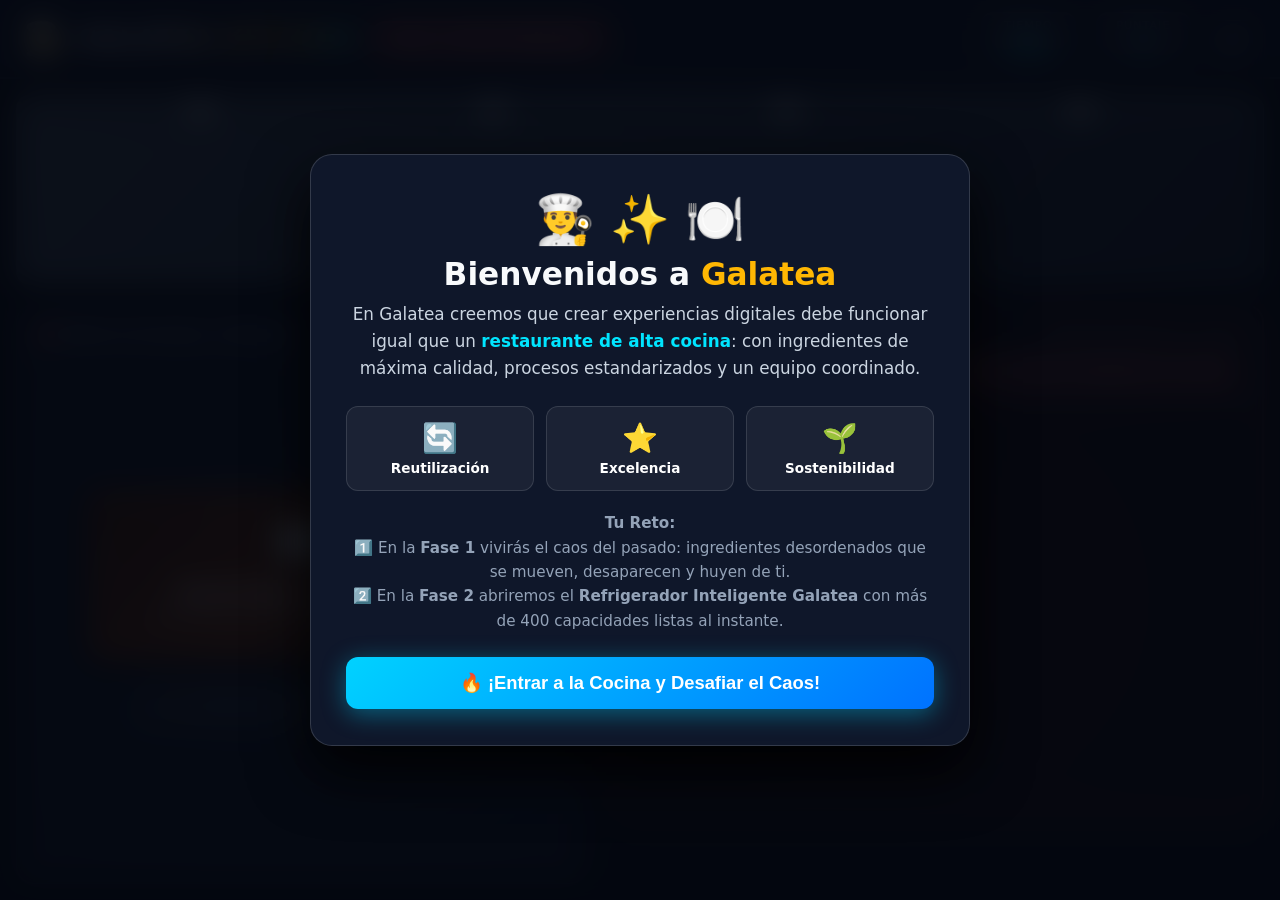
<file: index.html>
<!DOCTYPE html>
<html lang="es">
<head>
    <meta charset="UTF-8">
    <meta name="viewport" content="width=device-width, initial-scale=1.0">
    <title>Galatea: Master Kitchen Rush | Experiencias Digitales de Alta Cocina</title>
    <link rel="stylesheet" href="style.css">
</head>
<body>

    <!-- Encabezado / HUD de la Cocina Digital -->
    <header>
        <div class="brand">
            <span class="chef-hat">👨‍🍳</span>
            <span class="brand-title">GALATEA KITCHEN</span>
            <span id="phase-indicator" class="phase-pill phase1">Fase 1: Cocina Tradicional</span>
        </div>

        <div class="hud-stats">
            <div class="stat-box">
                <div class="stat-label">Tiempo</div>
                <div id="timer-val" class="stat-val">30s</div>
            </div>
            <div class="stat-box">
                <div class="stat-label">Puntaje</div>
                <div id="score-val" class="stat-val">0</div>
            </div>
            <button id="sound-toggle" class="sound-toggle-btn" title="Alternar Sonido">🔊</button>
        </div>
    </header>

    <!-- Área Principal de Juego -->
    <main>
        <!-- Riel de Comandas / Pedidos Colgantes de Restaurante -->
        <section class="ticket-rail-wrapper">
            <div class="metal-bar">
                <div class="metal-clip"></div>
                <div class="metal-clip"></div>
                <div class="metal-clip"></div>
                <div class="metal-clip"></div>
            </div>
            <div id="orders-track" class="orders-track">
                <!-- Se inyectan las comandas estilo ticket de comanda de cocina -->
            </div>
        </section>

        <!-- Zona de Cocina / Estaciones de Trabajo -->
        <section class="kitchen-arena">
            <!-- Mesa de Armado / Tabla de Picar del Chef -->
            <div class="prep-board">
                <div class="station-header">
                    <span>🥩 Tabla de Armado y Montaje</span>
                    <span style="font-size: 0.75rem; color: var(--accent-gold);">Comanda Activa</span>
                </div>
                <div class="assembly-area">
                    <div class="cutting-board">
                        <div class="dish-icon-wrap">
                            <div class="steam-particle">♨️</div>
                            <div class="dish-icon">🍽️</div>
                        </div>
                        <div id="current-dish-title" class="current-recipe-title">Esperando comanda...</div>
                        <div id="current-dish-desc" class="current-recipe-desc">Selecciona un ticket superior para preparar.</div>
                        
                        <div id="plate-ingredients" class="plate-ingredients">
                            <!-- Slots requeridos -->
                        </div>
                    </div>

                    <button id="serve-btn" class="serve-btn" disabled>
                        🛎️ ¡Servir Experiencia Digital!
                    </button>
                </div>
            </div>

            <!-- Panel de Ingredientes y Despensa: Cambia según la Fase -->
            <div id="inventory-container">
                <!-- FASE 1: Cocina Caótica Tradicional (Ingredientes rebeldes que se mueven y escapan) -->
                <div id="chaotic-kitchen" class="chaotic-kitchen-panel">
                    <div class="chaotic-header">
                        <strong style="color: #f87171; font-size: 0.95rem;">🌪️ Cocina Caótica (Sin Galatea)</strong>
                        <span style="font-size: 0.75rem; color: #fca5a5;">Cada chef compra por su cuenta</span>
                    </div>
                    <div class="chaos-alert-banner">
                        <span>⚠️ ¡Los ingredientes están desordenados, rebotan y huyen! ¡Atrápalos con varios clics!</span>
                    </div>
                    <div id="chaotic-arena" class="chaotic-arena">
                        <!-- Se inyectan los ingredientes en movimiento caótico -->
                    </div>
                </div>

                <!-- FASE 2: El Gran Refrigerador Inteligente Galatea (+400 Capacidades) -->
                <div id="fridge-container" class="fridge-container hidden">
                    <div class="fridge-unit" id="fridge-unit">
                        <!-- Puertas dobles de acero inoxidable -->
                        <div class="fridge-door fridge-door-left">
                            <div class="fridge-door-screen">
                                <div class="fridge-temp">-4°C ❄️</div>
                                <div class="fridge-sub">GALATEA SMART VAULT</div>
                            </div>
                            <div class="fridge-handle"></div>
                        </div>
                        <div class="fridge-door fridge-door-right">
                            <div class="fridge-door-screen">
                                <div class="fridge-temp">400+ 🚀</div>
                                <div class="fridge-sub">CAPACIDADES LISTAS</div>
                            </div>
                            <div class="fridge-handle"></div>
                        </div>

                        <!-- Efecto de niebla de escarcha al abrir -->
                        <div class="fridge-frost-mist"></div>

                        <!-- Interior iluminado y ordenado del refrigerador -->
                        <div class="fridge-interior">
                            <div class="fridge-shelf-banner">
                                <span>🧊 Despensa Centralizada Galatea</span>
                                <span>⚡ 1 Clic = Integración Instantánea</span>
                            </div>
                            <div id="pantry-grid" class="pantry-grid">
                                <!-- Se inyectan los 8 ingredientes listos para usar -->
                            </div>
                        </div>
                    </div>
                </div>
            </div>
        </section>
    </main>

    <!-- MODAL 1: BIENVENIDA & INTRODUCCIÓN AL PITCH -->
    <div id="intro-modal" class="modal-overlay">
        <div class="modal-content">
            <div style="font-size: 3rem; margin-bottom: 0.5rem;">👨‍🍳 ✨ 🍽️</div>
            <h1 class="modal-title">Bienvenidos a <span class="highlight-gold">Galatea</span></h1>
            <p class="modal-text">
                En Galatea creemos que crear experiencias digitales debe funcionar igual que un 
                <span class="highlight-blue">restaurante de alta cocina</span>: con ingredientes de máxima calidad, 
                procesos estandarizados y un equipo coordinado.
            </p>

            <div class="principles-banner">
                <div class="principle-box">
                    <div class="principle-icon">🔄</div>
                    <div class="principle-title">Reutilización</div>
                </div>
                <div class="principle-box">
                    <div class="principle-icon">⭐</div>
                    <div class="principle-title">Excelencia</div>
                </div>
                <div class="principle-box">
                    <div class="principle-icon">🌱</div>
                    <div class="principle-title">Sostenibilidad</div>
                </div>
            </div>

            <p class="modal-text" style="font-size: 0.95rem; color: #94a3b8;">
                <strong>Tu Reto:</strong><br>
                1️⃣ En la <strong>Fase 1</strong> vivirás el caos del pasado: ingredientes desordenados que se mueven, desaparecen y huyen de ti.<br>
                2️⃣ En la <strong>Fase 2</strong> abriremos el <strong>Refrigerador Inteligente Galatea</strong> con más de 400 capacidades listas al instante.
            </p>

            <button id="start-btn" class="primary-btn">🔥 ¡Entrar a la Cocina y Desafiar el Caos!</button>
        </div>
    </div>

    <!-- MODAL 2: TRANSICIÓN A FASE 2 (EL CLÍMAX DEL PITCH) -->
    <div id="transition-modal" class="modal-overlay hidden">
        <div class="modal-content">
            <div style="font-size: 3.5rem; margin-bottom: 0.5rem;">🧊 🚪 ⚡</div>
            <h2 class="modal-title" style="color: var(--accent-gold);">¿Agotador perseguir ingredientes?</h2>
            <p class="modal-text">
                Así era antes: cada equipo comprando sus propios ingredientes, duplicando esfuerzos y perdiendo velocidad.
                <br><br>
                <em style="color: #6ee7b7; font-size: 1.1rem; display: block; padding: 0.8rem; background: rgba(16, 185, 129, 0.1); border-radius: 10px;">
                    "Así como un restaurante profesional cuenta con una despensa centralizada para crear platos únicos sin desperdiciar recursos, 
                    <strong>Galatea ha construido durante 4 años una despensa digital con más de 400 capacidades listas para consumir.</strong>"
                </em>
            </p>

            <button id="start-phase2-btn" class="primary-btn" style="background: linear-gradient(135deg, #00e5ff, #0072ff);">
                🧊 ¡Abrir Refrigerador Galatea y Cocinar a Toda Velocidad!
            </button>
        </div>
    </div>

    <!-- MODAL 3: PANTALLA FINAL & RANKING DEL STAND -->
    <div id="game-over-modal" class="modal-overlay hidden">
        <div class="modal-content">
            <div style="font-size: 3rem; margin-bottom: 0.4rem;">🏆 ⭐ 🍽️</div>
            <h2 class="modal-title">¡Turno de Cocina Concluido!</h2>
            <div style="font-size: 2.4rem; font-weight: 900; color: var(--accent-gold); margin-bottom: 0.5rem;">
                <span id="final-score-val">0</span> pts
            </div>

            <p class="modal-text" style="margin-bottom: 0.8rem; font-size: 0.95rem;">
                Comparativa de impacto: La vieja cocina aislada vs. La Despensa Galatea
            </p>

            <!-- Comparativa Visual -->
            <div class="comparison-grid">
                <div class="comparison-card bad">
                    <h3 style="color: #fca5a5; font-size: 0.9rem; margin-bottom: 0.75rem;">🔴 Sin Galatea (Caótico)</h3>
                    <div class="comp-metric">
                        <div class="comp-label">Canales Entregados:</div>
                        <div id="metric-p1-delivered" class="comp-val red">0</div>
                    </div>
                    <div class="comp-metric">
                        <div class="comp-label">Tiempo por Entrega:</div>
                        <div id="metric-p1-time" class="comp-val red">--</div>
                    </div>
                    <div class="comp-metric">
                        <div class="comp-label">Desperdicio de Recursos:</div>
                        <div id="metric-p1-waste" class="comp-val red">Alto</div>
                    </div>
                </div>

                <div class="comparison-card good">
                    <h3 style="color: #6ee7b7; font-size: 0.9rem; margin-bottom: 0.75rem;">🟢 Despensa Galatea</h3>
                    <div class="comp-metric">
                        <div class="comp-label">Canales Entregados:</div>
                        <div id="metric-p2-delivered" class="comp-val green">0</div>
                    </div>
                    <div class="comp-metric">
                        <div class="comp-label">Tiempo por Entrega:</div>
                        <div id="metric-p2-time" class="comp-val green">--</div>
                    </div>
                    <div class="comp-metric">
                        <div class="comp-label">Desperdicio de Recursos:</div>
                        <div id="metric-p2-waste" class="comp-val green">0%</div>
                    </div>
                </div>
            </div>

            <!-- Registro en el Ranking del Stand de la Feria -->
            <div class="player-input-wrap">
                <input id="player-name-input" class="player-input" type="text" placeholder="Tu nombre / Alias para el Stand" maxlength="20">
                <button id="save-score-btn" class="primary-btn" style="width: auto; padding: 0.75rem 1.4rem;">Guardar</button>
            </div>

            <div class="leaderboard-container">
                <div style="font-size: 0.8rem; font-weight: 800; color: var(--text-muted); margin-bottom: 0.5rem; text-transform: uppercase;">
                    🌟 Top Chefs del Stand (Feria de Tecnología)
                </div>
                <div id="leaderboard-list">
                    <!-- Registros -->
                </div>
            </div>

            <button id="restart-btn" class="primary-btn" style="margin-top: 1rem;">🔄 Jugar Otra Partida</button>
        </div>
    </div>

    <!-- Scripts -->
    <script src="audio.js"></script>
    <script src="game.js"></script>
</body>
</html>
</file>
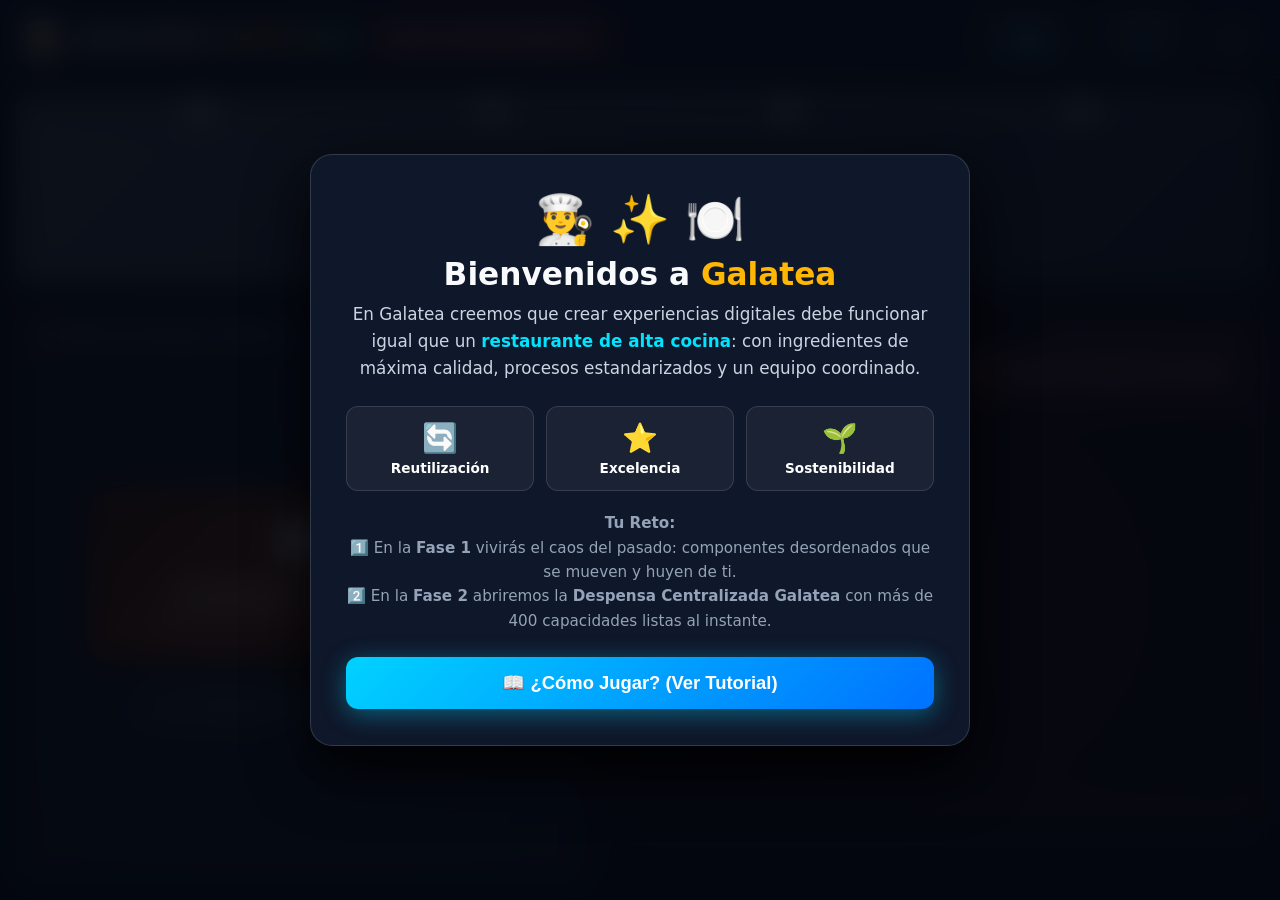
<file: app_build/src/index.html>
<!DOCTYPE html>
<html lang="es">
<head>
    <meta charset="UTF-8">
    <meta name="viewport" content="width=device-width, initial-scale=1.0">
    <title>Galatea: Master Kitchen Rush | Experiencias Digitales de Alta Cocina</title>
    <link rel="stylesheet" href="style.css">
</head>
<body>

    <!-- Encabezado / HUD de la Cocina Digital -->
    <header>
        <div class="brand">
            <span class="chef-hat">👨‍🍳</span>
            <span class="brand-title">GALATEA KITCHEN</span>
            <span id="phase-indicator" class="phase-pill phase1">Fase 1: Cocina Tradicional</span>
        </div>

        <div class="hud-stats">
            <div class="stat-box">
                <div class="stat-label">Tiempo</div>
                <div id="timer-val" class="stat-val">25s</div>
            </div>
            <div class="stat-box">
                <div class="stat-label">Puntaje</div>
                <div id="score-val" class="stat-val">0</div>
            </div>
            <button id="sound-toggle" class="sound-toggle-btn" title="Alternar Sonido">🔊</button>
        </div>
    </header>

    <!-- Área Principal de Juego -->
    <main>
        <!-- Riel de Comandas / Pedidos Colgantes de Restaurante -->
        <section class="ticket-rail-wrapper">
            <div class="metal-bar">
                <div class="metal-clip"></div>
                <div class="metal-clip"></div>
                <div class="metal-clip"></div>
                <div class="metal-clip"></div>
            </div>
            <div id="orders-track" class="orders-track">
                <!-- Se inyectan las comandas estilo ticket de comanda de cocina -->
            </div>
        </section>

        <!-- Zona de Cocina / Estaciones de Trabajo -->
        <section class="kitchen-arena">
            <!-- Mesa de Armado / Tabla de Picar del Chef -->
            <div class="prep-board">
                <div class="station-header">
                    <span>🥩 Tabla de Armado y Montaje</span>
                    <span style="font-size: 0.75rem; color: var(--accent-gold);">Comanda Activa</span>
                </div>
                <div class="assembly-area">
                    <div class="cutting-board">
                        <div class="dish-icon-wrap">
                            <div class="steam-particle">♨️</div>
                            <div class="dish-icon">🍽️</div>
                        </div>
                        <div id="current-dish-title" class="current-recipe-title">Esperando comanda...</div>
                        <div id="current-dish-desc" class="current-recipe-desc">Selecciona un ticket superior para preparar.</div>
                        
                        <div id="plate-ingredients" class="plate-ingredients">
                            <!-- Slots requeridos -->
                        </div>
                    </div>

                    <button id="serve-btn" class="serve-btn" disabled>
                        🛎️ ¡Servir Experiencia Digital!
                    </button>
                </div>
            </div>

            <!-- Panel de Ingredientes y Despensa: Cambia según la Fase -->
            <div id="inventory-container">
                <!-- FASE 1: Cocina Caótica Tradicional (Ingredientes rebeldes que se mueven y escapan) -->
                <div id="chaotic-kitchen" class="chaotic-kitchen-panel">
                    <div class="chaotic-header">
                        <strong style="color: #f87171; font-size: 0.95rem;">🌪️ Cocina Caótica (Sin Galatea)</strong>
                        <span style="font-size: 0.75rem; color: #fca5a5;">Cada chef compra por su cuenta</span>
                    </div>
                    <div class="chaos-alert-banner">
                        <span>⚠️ ¡Los ingredientes están desordenados, rebotan y huyen! ¡Atrápalos con varios clics!</span>
                    </div>
                    <div id="chaotic-arena" class="chaotic-arena">
                        <!-- Se inyectan los ingredientes en movimiento caótico -->
                    </div>
                </div>

                <!-- FASE 2: La Gran Despensa Centralizada Galatea (+400 Capacidades) -->
                <div id="fridge-container" class="fridge-container hidden">
                    <div class="fridge-unit" id="fridge-unit">
                        <!-- Puertas dobles de acero inoxidable -->
                        <div class="fridge-door fridge-door-left">
                            <div class="fridge-door-screen">
                                <div class="fridge-temp">ALTA COCINA ✨</div>
                                <div class="fridge-sub">GALATEA SMART VAULT</div>
                            </div>
                            <div class="fridge-handle"></div>
                        </div>
                        <div class="fridge-door fridge-door-right">
                            <div class="fridge-door-screen">
                                <div class="fridge-temp">400+ 🚀</div>
                                <div class="fridge-sub">CAPACIDADES LISTAS</div>
                            </div>
                            <div class="fridge-handle"></div>
                        </div>

                        <!-- Efecto de brillo de apertura de puertas -->
                        <div class="fridge-frost-mist"></div>

                        <!-- Interior iluminado y ordenado de la Despensa -->
                        <div class="fridge-interior">
                            <div class="fridge-shelf-banner">
                                <span>✨ Despensa Centralizada Galatea</span>
                                <span>⚡ 1 Clic = Integración Instantánea</span>
                            </div>
                            <div id="pantry-grid" class="pantry-grid">
                                <!-- Se inyectan las 20 capacidades listas para usar -->
                            </div>
                        </div>
                    </div>
                </div>
            </div>
        </section>
    </main>

    <!-- MODAL 1: BIENVENIDA & INTRODUCCIÓN AL PITCH -->
    <div id="intro-modal" class="modal-overlay">
        <div class="modal-content">
            <div style="font-size: 3rem; margin-bottom: 0.5rem;">👨‍🍳 ✨ 🍽️</div>
            <h1 class="modal-title">Bienvenidos a <span class="highlight-gold">Galatea</span></h1>
            <p class="modal-text">
                En Galatea creemos que crear experiencias digitales debe funcionar igual que un 
                <span class="highlight-blue">restaurante de alta cocina</span>: con ingredientes de máxima calidad, 
                procesos estandarizados y un equipo coordinado.
            </p>

            <div class="principles-banner">
                <div class="principle-box">
                    <div class="principle-icon">🔄</div>
                    <div class="principle-title">Reutilización</div>
                </div>
                <div class="principle-box">
                    <div class="principle-icon">⭐</div>
                    <div class="principle-title">Excelencia</div>
                </div>
                <div class="principle-box">
                    <div class="principle-icon">🌱</div>
                    <div class="principle-title">Sostenibilidad</div>
                </div>
            </div>

            <p class="modal-text" style="font-size: 0.95rem; color: #94a3b8;">
                <strong>Tu Reto:</strong><br>
                1️⃣ En la <strong>Fase 1</strong> vivirás el caos del pasado: componentes desordenados que se mueven y huyen de ti.<br>
                2️⃣ En la <strong>Fase 2</strong> abriremos la <strong>Despensa Centralizada Galatea</strong> con más de 400 capacidades listas al instante.
            </p>

            <button id="open-tutorial-btn" class="primary-btn">📖 ¿Cómo Jugar? (Ver Tutorial)</button>
        </div>
    </div>

    <!-- MODAL 1.5: TUTORIAL INTERACTIVO (3 PASOS) -->
    <div id="tutorial-modal" class="modal-overlay hidden">
        <div class="modal-content tutorial-content">
            <div class="tutorial-header">
                <h2 class="modal-title" style="font-size: 1.7rem; color: var(--accent-gold);">📖 Cómo Jugar en Galatea Kitchen</h2>
                <p class="modal-text" style="font-size: 0.92rem; margin-bottom: 0.9rem;">Domina la cocina digital en 3 sencillos pasos:</p>
            </div>

            <!-- Indicador de pasos / Tabs -->
            <div class="tutorial-tabs">
                <button class="tut-tab active" data-step="1">1. Riel de Comandas</button>
                <button class="tut-tab" data-step="2">2. Despensa</button>
                <button class="tut-tab" data-step="3">3. Despacho & Combo</button>
            </div>

            <!-- Paso 1 -->
            <div id="tut-step-1" class="tut-step-panel active">
                <div class="tut-badge">Paso 1 de 3</div>
                <h3 class="tut-title">📋 Observa la comanda en el riel superior</h3>
                <p class="tut-desc">
                    En la barra superior recibirás comandas en tiempo real. 
                    Cada comanda indica el <strong>producto solicitado</strong>, los <strong>puntos otorgados</strong> y los <strong>ingredientes necesarios</strong>.
                </p>
                <div class="tut-interactive-box">
                    <div class="tut-mock-ticket">
                        <div style="display:flex; justify-content:space-between; font-weight:bold; font-size:0.95rem; color:var(--accent-gold);">
                            <span>📱 Mi Bancolombia</span>
                            <span style="color:var(--accent-green);">+200 pts</span>
                        </div>
                        <div style="font-size:0.75rem; color:#94a3b8; margin: 0.35rem 0;">Tiempo comanda: 30s</div>
                        <div style="display:flex; gap:6px; flex-wrap:wrap; margin-top:0.4rem;">
                            <span class="ing-tag fulfilled">📱 Widgets mobile</span>
                            <span class="ing-tag fulfilled">🎛️ BackEndDrivenUI</span>
                            <span class="ing-tag">🔐 Widget de Autenticación</span>
                        </div>
                    </div>
                    <span class="tut-hint">💡 Consejo: Selecciona la comanda que quieras preparar primero si hay varias activas.</span>
                </div>
            </div>

            <!-- Paso 2 -->
            <div id="tut-step-2" class="tut-step-panel hidden">
                <div class="tut-badge">Paso 2 de 3</div>
                <h3 class="tut-title">🥑 Elige los ingredientes necesarios en la despensa</h3>
                <p class="tut-desc">
                    Selecciona los ingredientes requeridos para montarlos en la mesa de armado.<br>
                    • En <strong>Fase 1 (Caos)</strong>: persigue los componentes rebeldes con varios clics.<br>
                    • En <strong>Fase 2 (Galatea)</strong>: disponibles al instante en la Despensa con un solo clic.
                </p>
                <div class="tut-interactive-box">
                    <div class="tut-pantry-demo">
                        <button class="tut-demo-ing" id="tut-demo-btn-1">📱 Widgets mobile</button>
                        <button class="tut-demo-ing" id="tut-demo-btn-2">🔐 Widget de Autenticación</button>
                        <button class="tut-demo-ing" id="tut-demo-btn-3">🎨 Sistema de diseño</button>
                    </div>
                    <div class="tut-demo-plate">
                        <span style="font-size:0.8rem; color:var(--accent-gold); font-weight:bold;">🍽️ Plato de Demostración:</span>
                        <div id="tut-plate-slots" class="tut-plate-slots">
                            <span class="plate-slot">Haz clic en los ingredientes de arriba para probar</span>
                        </div>
                    </div>
                </div>
            </div>

            <!-- Paso 3 -->
            <div id="tut-step-3" class="tut-step-panel hidden">
                <div class="tut-badge">Paso 3 de 3</div>
                <h3 class="tut-title">🚀 Presiona "Despachar" y multiplica tu puntuación</h3>
                <p class="tut-desc">
                    Cuando tu plato tenga todos los componentes requeridos, el botón <strong>Despachar</strong> se activará. ¡Sírvelo rápido para acumular multiplicadores de <strong>Combo (x2, x3, x4)</strong>!
                </p>
                <div class="tut-interactive-box">
                    <div style="display:flex; flex-direction:column; align-items:center; gap:0.75rem;">
                        <button id="tut-test-serve-btn" class="primary-btn" style="background: linear-gradient(135deg, #10b981, #059669); max-width:280px; width:100%;">
                            🛎️ ¡Probar Botón Despachar!
                        </button>
                        <div id="tut-serve-feedback" style="font-size:0.95rem; font-weight:800; color:var(--accent-blue); min-height:24px;"></div>
                    </div>
                </div>
            </div>

            <!-- Botones de navegación del Tutorial -->
            <div class="tutorial-actions">
                <button id="tut-back-menu-btn" class="tut-btn-text">← Volver al Menú</button>
                <div style="display:flex; gap:0.6rem;">
                    <button id="tut-prev-step-btn" class="tut-btn-secondary hidden">Anterior</button>
                    <button id="tut-next-step-btn" class="tut-btn-secondary">Siguiente Paso →</button>
                    <button id="tut-start-game-btn" class="primary-btn hidden" style="padding: 0.65rem 1.4rem;">🔥 ¡Iniciar Juego!</button>
                </div>
            </div>
        </div>
    </div>

    <!-- MODAL 2: TRANSICIÓN A FASE 2 (EL CLÍMAX DEL PITCH) -->
    <div id="transition-modal" class="modal-overlay hidden">
        <div class="modal-content">
            <div style="font-size: 3.5rem; margin-bottom: 0.5rem;">✨ 🚪 ⚡</div>
            <h2 class="modal-title" style="color: var(--accent-gold);">¿Agotador perseguir ingredientes?</h2>
            <p class="modal-text">
                Así era antes: cada equipo comprando sus propios ingredientes, duplicando esfuerzos y perdiendo velocidad.
                <br><br>
                <em style="color: #6ee7b7; font-size: 1.1rem; display: block; padding: 0.8rem; background: rgba(16, 185, 129, 0.1); border-radius: 10px;">
                    "Así como un restaurante profesional cuenta con una despensa centralizada para crear platos únicos sin desperdiciar recursos, 
                    <strong>Galatea ha construido durante 4 años una despensa digital con más de 400 capacidades listas para consumir.</strong>"
                </em>
            </p>

            <button id="start-phase2-btn" class="primary-btn" style="background: linear-gradient(135deg, #00e5ff, #0072ff);">
                ⚡ ¡Abrir Despensa Galatea y Cocinar a Toda Velocidad!
            </button>
        </div>
    </div>

    <!-- MODAL 3: PANTALLA FINAL & RANKING DEL STAND -->
    <div id="game-over-modal" class="modal-overlay hidden">
        <div class="modal-content">
            <div style="font-size: 3rem; margin-bottom: 0.4rem;">🏆 ⭐ 🍽️</div>
            <h2 class="modal-title">¡Turno de Cocina Concluido!</h2>
            <div style="font-size: 2.4rem; font-weight: 900; color: var(--accent-gold); margin-bottom: 0.5rem;">
                <span id="final-score-val">0</span> pts
            </div>

            <p class="modal-text" style="margin-bottom: 0.8rem; font-size: 0.95rem;">
                Comparativa de impacto: La vieja cocina aislada vs. La Despensa Galatea
            </p>

            <!-- Comparativa Visual -->
            <div class="comparison-grid">
                <div class="comparison-card bad">
                    <h3 style="color: #fca5a5; font-size: 0.9rem; margin-bottom: 0.75rem;">🔴 Sin Galatea (Caótico)</h3>
                    <div class="comp-metric">
                        <div class="comp-label">Puntaje de la Fase:</div>
                        <div id="metric-p1-score" class="comp-val red">0</div>
                    </div>
                    <div class="comp-metric">
                        <div class="comp-label">Canales Entregados:</div>
                        <div id="metric-p1-delivered" class="comp-val red">0</div>
                    </div>
                    <div class="comp-metric">
                        <div class="comp-label">Tiempo por Entrega:</div>
                        <div id="metric-p1-time" class="comp-val red">--</div>
                    </div>
                    <div class="comp-metric">
                        <div class="comp-label">Desperdicio de Recursos:</div>
                        <div id="metric-p1-waste" class="comp-val red">Alto</div>
                    </div>
                </div>

                <div class="comparison-card good">
                    <h3 style="color: #6ee7b7; font-size: 0.9rem; margin-bottom: 0.75rem;">🟢 Despensa Galatea</h3>
                    <div class="comp-metric">
                        <div class="comp-label">Puntaje de la Fase:</div>
                        <div id="metric-p2-score" class="comp-val green">0</div>
                    </div>
                    <div class="comp-metric">
                        <div class="comp-label">Canales Entregados:</div>
                        <div id="metric-p2-delivered" class="comp-val green">0</div>
                    </div>
                    <div class="comp-metric">
                        <div class="comp-label">Tiempo por Entrega:</div>
                        <div id="metric-p2-time" class="comp-val green">--</div>
                    </div>
                    <div class="comp-metric">
                        <div class="comp-label">Desperdicio de Recursos:</div>
                        <div id="metric-p2-waste" class="comp-val green">0%</div>
                    </div>
                </div>
            </div>

            <!-- Registro en el Ranking del Stand de la Feria -->
            <div class="player-input-wrap">
                <input id="player-name-input" class="player-input" type="text" placeholder="Tu nombre / Alias para el Stand" maxlength="20">
                <button id="save-score-btn" class="primary-btn" style="width: auto; padding: 0.75rem 1.4rem;">Guardar</button>
            </div>

            <div class="leaderboard-container">
                <div style="font-size: 0.8rem; font-weight: 800; color: var(--text-muted); margin-bottom: 0.5rem; text-transform: uppercase;">
                    🌟 Top Chefs del Stand (Feria de Tecnología)
                </div>
                <div id="leaderboard-list">
                    <!-- Registros -->
                </div>
            </div>

            <button id="restart-btn" class="primary-btn" style="margin-top: 1rem;">🔄 Jugar Otra Partida</button>
        </div>
    </div>

    <!-- Contenedor para toasts flotantes apilados -->
    <div id="floating-toast-container" class="floating-toast-container" aria-live="polite"></div>

    <!-- Scripts -->
    <script src="audio.js"></script>
    <script src="game.js"></script>
</body>
</html>
</file>
<file: style.css>
:root {
    --bg-dark: #070b12;
    --card-bg: rgba(18, 25, 43, 0.9);
    --card-border: rgba(255, 255, 255, 0.12);
    --accent-blue: #00e5ff;
    --accent-gold: #ffb703;
    --accent-green: #10b981;
    --accent-red: #ef4444;
    --accent-purple: #8b5cf6;
    --stainless-steel: linear-gradient(135deg, #475569 0%, #334155 50%, #1e293b 100%);
    --wood-board: linear-gradient(135deg, #451a03 0%, #78350f 50%, #291102 100%);
    --text-main: #f8fafc;
    --text-muted: #94a3b8;
    --font-family: 'Segoe UI', system-ui, -apple-system, sans-serif;
}

* {
    box-sizing: border-box;
    margin: 0;
    padding: 0;
    user-select: none;
    -webkit-user-drag: none;
}

body {
    font-family: var(--font-family);
    background-color: var(--bg-dark);
    background-image: 
        radial-gradient(circle at 50% 10%, rgba(30, 58, 138, 0.3) 0%, transparent 60%),
        linear-gradient(to bottom, #090e17 0%, #030712 100%);
    color: var(--text-main);
    min-height: 100vh;
    display: flex;
    flex-direction: column;
    overflow-x: hidden;
}

/* Header & HUD */
header {
    background: rgba(15, 23, 42, 0.95);
    backdrop-filter: blur(15px);
    border-bottom: 2px solid rgba(255, 255, 255, 0.08);
    padding: 0.75rem 1.5rem;
    display: flex;
    justify-content: space-between;
    align-items: center;
    position: sticky;
    top: 0;
    z-index: 100;
    box-shadow: 0 4px 20px rgba(0, 0, 0, 0.4);
}

.brand {
    display: flex;
    align-items: center;
    gap: 0.8rem;
}

.chef-hat {
    font-size: 2rem;
    animation: gentleWobble 4s ease-in-out infinite;
}

@keyframes gentleWobble {
    0%, 100% { transform: rotate(0deg); }
    25% { transform: rotate(-5deg); }
    75% { transform: rotate(5deg); }
}

.brand-title {
    font-size: 1.6rem;
    font-weight: 900;
    background: linear-gradient(135deg, #fff 30%, #ffb703 70%, #00e5ff 100%);
    -webkit-background-clip: text;
    -webkit-text-fill-color: transparent;
    letter-spacing: 1px;
}

.hud-stats {
    display: flex;
    gap: 1.25rem;
    align-items: center;
}

.stat-box {
    background: rgba(255, 255, 255, 0.05);
    border: 1px solid var(--card-border);
    border-radius: 12px;
    padding: 0.4rem 1.1rem;
    text-align: center;
    min-width: 95px;
    box-shadow: inset 0 1px 3px rgba(255, 255, 255, 0.1);
}

.stat-label {
    font-size: 0.7rem;
    text-transform: uppercase;
    letter-spacing: 1px;
    color: var(--text-muted);
}

.stat-val {
    font-size: 1.35rem;
    font-weight: 800;
    color: var(--accent-blue);
    font-variant-numeric: tabular-nums;
}

.phase-pill {
    padding: 0.45rem 1.2rem;
    border-radius: 9999px;
    font-size: 0.85rem;
    font-weight: 800;
    display: flex;
    align-items: center;
    gap: 0.5rem;
    box-shadow: 0 2px 10px rgba(0, 0, 0, 0.3);
}

.phase-pill.phase1 {
    background: rgba(239, 68, 68, 0.25);
    border: 2px solid var(--accent-red);
    color: #fca5a5;
    animation: alertPulse 1.8s infinite;
}

.phase-pill.phase2 {
    background: rgba(16, 185, 129, 0.25);
    border: 2px solid var(--accent-green);
    color: #a7f3d0;
    box-shadow: 0 0 20px rgba(16, 185, 129, 0.5);
}

@keyframes alertPulse {
    0%, 100% { box-shadow: 0 0 5px rgba(239, 68, 68, 0.3); }
    50% { box-shadow: 0 0 20px rgba(239, 68, 68, 0.7); }
}

/* Main Layout */
main {
    flex: 1;
    display: flex;
    flex-direction: column;
    max-width: 1350px;
    margin: 0 auto;
    width: 100%;
    padding: 1rem;
    gap: 1.2rem;
}

/* Authentic Kitchen Ticket Rail */
.ticket-rail-wrapper {
    background: var(--stainless-steel);
    border-radius: 14px;
    padding: 0.6rem 1rem 1rem;
    box-shadow: 0 6px 20px rgba(0, 0, 0, 0.5), inset 0 2px 4px rgba(255, 255, 255, 0.2);
    border: 1px solid rgba(255, 255, 255, 0.15);
    position: relative;
}

.metal-bar {
    height: 10px;
    background: linear-gradient(180deg, #94a3b8 0%, #475569 50%, #1e293b 100%);
    border-radius: 5px;
    margin-bottom: 0.8rem;
    box-shadow: inset 0 1px 2px rgba(0,0,0,0.8), 0 2px 4px rgba(0,0,0,0.5);
    display: flex;
    justify-content: space-around;
    padding: 0 20px;
}

.metal-clip {
    width: 26px;
    height: 14px;
    background: #cbd5e1;
    border-radius: 3px;
    transform: translateY(-2px);
    box-shadow: 0 2px 5px rgba(0,0,0,0.6);
}

.orders-track {
    display: flex;
    gap: 1.2rem;
    overflow-x: auto;
    padding: 0.3rem;
    min-height: 140px;
}

/* Realistic Hanging Kitchen Ticket */
.order-ticket {
    background: #fdfbf7;
    color: #1e293b;
    border-radius: 4px;
    min-width: 260px;
    padding: 0.9rem;
    display: flex;
    flex-direction: column;
    justify-content: space-between;
    box-shadow: 0 8px 18px rgba(0, 0, 0, 0.4);
    position: relative;
    cursor: pointer;
    transition: transform 0.2s, box-shadow 0.2s;
    border-top: 4px solid #d97706;
}

.order-ticket::before {
    content: '';
    position: absolute;
    top: -9px;
    left: 50%;
    transform: translateX(-50%);
    width: 22px;
    height: 10px;
    background: #94a3b8;
    border-radius: 2px;
    box-shadow: 0 1px 3px rgba(0,0,0,0.3);
}

.order-ticket.active-target {
    transform: translateY(4px) scale(1.02);
    border-top-color: #0284c7;
    box-shadow: 0 12px 28px rgba(0, 229, 255, 0.4);
    outline: 3px solid #00e5ff;
}

.order-header {
    display: flex;
    justify-content: space-between;
    align-items: center;
    border-bottom: 1px dashed #cbd5e1;
    padding-bottom: 0.4rem;
    margin-bottom: 0.5rem;
}

.order-name {
    font-size: 0.95rem;
    font-weight: 800;
    color: #0f172a;
}

.order-points {
    background: #fef3c7;
    color: #b45309;
    font-weight: 800;
    font-size: 0.75rem;
    padding: 0.2rem 0.5rem;
    border-radius: 4px;
}

.order-ingredients-needed {
    display: flex;
    flex-wrap: wrap;
    gap: 0.35rem;
}

.ing-tag {
    font-size: 0.75rem;
    padding: 0.25rem 0.55rem;
    border-radius: 4px;
    background: #f1f5f9;
    color: #334155;
    border: 1px solid #cbd5e1;
    display: flex;
    align-items: center;
    gap: 0.3rem;
    font-weight: 600;
}

.ing-tag.fulfilled {
    background: #d1fae5;
    border-color: #10b981;
    color: #065f46;
}

/* Working Arena */
.kitchen-arena {
    display: grid;
    grid-template-columns: 1fr 1.15fr;
    gap: 1.25rem;
    flex: 1;
}

@media (max-width: 960px) {
    .kitchen-arena {
        grid-template-columns: 1fr;
    }
}

/* Chef Prep Station (Wood / Stainless Table) */
.prep-board {
    background: var(--card-bg);
    border: 1px solid var(--card-border);
    border-radius: 18px;
    padding: 1.25rem;
    display: flex;
    flex-direction: column;
    box-shadow: 0 10px 30px rgba(0, 0, 0, 0.4);
    position: relative;
}

.station-header {
    display: flex;
    justify-content: space-between;
    align-items: center;
    margin-bottom: 0.85rem;
    color: var(--text-muted);
    font-weight: 700;
    font-size: 0.95rem;
}

.assembly-area {
    display: flex;
    flex-direction: column;
    align-items: center;
    justify-content: center;
    flex: 1;
    border: 2px dashed rgba(255, 255, 255, 0.15);
    border-radius: 16px;
    padding: 1.5rem;
    background: radial-gradient(circle, rgba(30, 41, 59, 0.6) 0%, rgba(15, 23, 42, 0.8) 100%);
    text-align: center;
    position: relative;
    overflow: hidden;
}

.cutting-board {
    width: 90%;
    background: var(--wood-board);
    border-radius: 14px;
    padding: 1.2rem;
    box-shadow: inset 0 2px 5px rgba(255, 255, 255, 0.2), 0 8px 25px rgba(0,0,0,0.6);
    border: 2px solid rgba(255, 255, 255, 0.08);
    display: flex;
    flex-direction: column;
    align-items: center;
    margin-bottom: 1.2rem;
}

.dish-icon-wrap {
    position: relative;
    margin-bottom: 0.5rem;
}

.dish-icon {
    font-size: 3.2rem;
    filter: drop-shadow(0 4px 10px rgba(0,0,0,0.5));
}

.steam-particle {
    position: absolute;
    top: -15px;
    font-size: 1.4rem;
    animation: steamRise 2s infinite ease-out;
    opacity: 0;
}

@keyframes steamRise {
    0% { transform: translateY(0) scale(0.8); opacity: 0; }
    50% { opacity: 0.8; }
    100% { transform: translateY(-25px) scale(1.4); opacity: 0; }
}

.current-recipe-title {
    font-size: 1.25rem;
    font-weight: 800;
    color: #fff;
    margin-bottom: 0.25rem;
}

.current-recipe-desc {
    font-size: 0.85rem;
    color: #e2e8f0;
    margin-bottom: 1rem;
}

.plate-ingredients {
    display: flex;
    flex-wrap: wrap;
    gap: 0.6rem;
    justify-content: center;
    width: 100%;
}

.plate-slot {
    padding: 0.5rem 0.9rem;
    background: rgba(0, 0, 0, 0.4);
    border: 1px solid rgba(255, 255, 255, 0.2);
    border-radius: 8px;
    font-size: 0.85rem;
    font-weight: 700;
    display: flex;
    align-items: center;
    gap: 0.4rem;
    color: #94a3b8;
}

.plate-slot.ready {
    background: rgba(16, 185, 129, 0.35);
    border-color: var(--accent-green);
    color: #a7f3d0;
    animation: popIn 0.3s cubic-bezier(0.175, 0.885, 0.32, 1.275);
    box-shadow: 0 0 12px rgba(16, 185, 129, 0.4);
}

@keyframes popIn {
    0% { transform: scale(0.6); opacity: 0; }
    100% { transform: scale(1); opacity: 1; }
}

.serve-btn {
    background: linear-gradient(135deg, #10b981 0%, #059669 100%);
    color: #fff;
    border: none;
    border-radius: 12px;
    padding: 0.9rem 2.5rem;
    font-size: 1.15rem;
    font-weight: 800;
    cursor: pointer;
    box-shadow: 0 5px 20px rgba(16, 185, 129, 0.4);
    transition: all 0.2s;
    display: flex;
    align-items: center;
    gap: 0.6rem;
}

.serve-btn:hover:not(:disabled) {
    transform: translateY(-3px);
    box-shadow: 0 8px 25px rgba(16, 185, 129, 0.6);
}

.serve-btn:disabled {
    opacity: 0.35;
    cursor: not-allowed;
    background: #334155;
    box-shadow: none;
}

/* ------------------------------------------------------------- */
/* FASE 1: COCINA CAÓTICA / INGREDIENTES QUE SE MUEVEN Y ESCAPAN */
/* ------------------------------------------------------------- */
.chaotic-kitchen-panel {
    background: rgba(26, 17, 24, 0.8);
    border: 2px solid rgba(239, 68, 68, 0.4);
    border-radius: 18px;
    padding: 1.25rem;
    display: flex;
    flex-direction: column;
    box-shadow: 0 10px 30px rgba(239, 68, 68, 0.15);
    position: relative;
    overflow: hidden;
}

.chaotic-header {
    display: flex;
    justify-content: space-between;
    align-items: center;
    margin-bottom: 0.5rem;
}

.chaos-alert-banner {
    background: rgba(239, 68, 68, 0.2);
    border: 1px solid rgba(239, 68, 68, 0.4);
    color: #fca5a5;
    padding: 0.45rem 0.8rem;
    border-radius: 8px;
    font-size: 0.8rem;
    font-weight: 700;
    margin-bottom: 0.8rem;
    display: flex;
    align-items: center;
    gap: 0.5rem;
}

.chaotic-arena {
    flex: 1;
    position: relative;
    min-height: 380px;
    background: radial-gradient(circle, rgba(50, 15, 20, 0.5) 0%, rgba(15, 10, 15, 0.8) 100%);
    border: 1px dashed rgba(239, 68, 68, 0.3);
    border-radius: 14px;
    overflow: hidden;
}

/* Botones / Tarjetas de ingredientes que se mueven, rebotan y escapan */
.rogue-ingredient {
    position: absolute;
    width: 145px;
    background: rgba(30, 41, 59, 0.95);
    border: 2px solid #ef4444;
    border-radius: 12px;
    padding: 0.65rem;
    text-align: center;
    cursor: pointer;
    box-shadow: 0 6px 15px rgba(239, 68, 68, 0.3);
    transition: left 0.38s cubic-bezier(0.2, 0.9, 0.2, 1), top 0.38s cubic-bezier(0.2, 0.9, 0.2, 1), transform 0.25s ease-out, opacity 0.2s;
    user-select: none;
}

.rogue-ingredient:hover {
    box-shadow: 0 0 25px rgba(239, 68, 68, 0.9);
    animation: rogueWobble 0.4s ease-in-out;
}

@keyframes rogueWobble {
    0%, 100% { transform: rotate(0deg) scale(1.02); }
    25% { transform: rotate(-4deg) scale(1.04); }
    75% { transform: rotate(4deg) scale(1.04); }
}

.rogue-ingredient:active {
    transform: scale(0.92);
}

.rogue-icon {
    font-size: 1.8rem;
    margin-bottom: 0.2rem;
}

.rogue-name {
    font-size: 0.75rem;
    font-weight: 800;
    color: #fff;
    margin-bottom: 0.3rem;
}

.rogue-status {
    font-size: 0.65rem;
    color: #fca5a5;
    background: rgba(239, 68, 68, 0.2);
    padding: 2px 4px;
    border-radius: 4px;
}

.rogue-progress-bar {
    width: 100%;
    height: 5px;
    background: rgba(0, 0, 0, 0.4);
    border-radius: 9999px;
    margin-top: 0.35rem;
    overflow: hidden;
}

.rogue-progress-fill {
    height: 100%;
    width: 0%;
    background: #ef4444;
    transition: width 0.1s;
}

/* ------------------------------------------------------------- */
/* FASE 2: EL GRAN REFRIGERADOR INTELIGENTE GALATEA (+400 CAPACIDADES) */
/* ------------------------------------------------------------- */
.fridge-container {
    background: var(--card-bg);
    border: 1px solid var(--card-border);
    border-radius: 18px;
    padding: 1.25rem;
    display: flex;
    flex-direction: column;
    box-shadow: 0 10px 30px rgba(0, 229, 255, 0.15);
    position: relative;
}

.fridge-unit {
    position: relative;
    flex: 1;
    min-height: 400px;
    border-radius: 16px;
    perspective: 1200px;
    display: flex;
    flex-direction: column;
    background: #020617;
    border: 4px solid #334155;
    box-shadow: inset 0 0 40px rgba(0, 229, 255, 0.25), 0 10px 30px rgba(0,0,0,0.6);
    overflow: hidden;
}

/* Puertas metálicas del refrigerador */
.fridge-door {
    position: absolute;
    top: 0;
    width: 50%;
    height: 100%;
    background: linear-gradient(135deg, #64748b 0%, #475569 40%, #334155 70%, #1e293b 100%);
    z-index: 20;
    transition: transform 1.2s cubic-bezier(0.25, 1, 0.5, 1);
    box-shadow: 0 0 25px rgba(0,0,0,0.8);
    display: flex;
    flex-direction: column;
    justify-content: center;
    align-items: center;
    border: 1px solid rgba(255, 255, 255, 0.2);
}

.fridge-door-left {
    left: 0;
    transform-origin: left center;
    border-right: 2px solid #0f172a;
}

.fridge-door-right {
    right: 0;
    transform-origin: right center;
    border-left: 2px solid #0f172a;
}

.fridge-handle {
    width: 14px;
    height: 140px;
    background: linear-gradient(90deg, #e2e8f0, #94a3b8);
    border-radius: 8px;
    position: absolute;
    top: 50%;
    transform: translateY(-50%);
    box-shadow: 0 4px 10px rgba(0,0,0,0.5);
}

.fridge-door-left .fridge-handle { right: 20px; }
.fridge-door-right .fridge-handle { left: 20px; }

.fridge-door-screen {
    background: #090d16;
    border: 2px solid var(--accent-blue);
    border-radius: 10px;
    padding: 0.8rem;
    text-align: center;
    color: var(--accent-blue);
    box-shadow: 0 0 15px rgba(0, 229, 255, 0.4);
    width: 80%;
}

.fridge-temp {
    font-size: 1.5rem;
    font-weight: 800;
}

.fridge-sub {
    font-size: 0.7rem;
    letter-spacing: 1px;
    color: #94a3b8;
}

/* Estado cuando el refrigerador se abre */
.fridge-unit.doors-open .fridge-door-left {
    transform: rotateY(-110deg);
}

.fridge-unit.doors-open .fridge-door-right {
    transform: rotateY(110deg);
}

/* Niebla / Escarcha fría saliendo del refrigerador */
.fridge-frost-mist {
    position: absolute;
    top: 0;
    left: 0;
    width: 100%;
    height: 100%;
    pointer-events: none;
    background: radial-gradient(circle at 50% 50%, rgba(0, 229, 255, 0.2) 0%, transparent 70%);
    z-index: 15;
    opacity: 0;
    transition: opacity 0.8s;
}

.fridge-unit.doors-open .fridge-frost-mist {
    opacity: 1;
    animation: mistPulse 3s infinite alternate;
}

@keyframes mistPulse {
    0% { opacity: 0.5; }
    100% { opacity: 0.9; }
}

/* Interior ordenado e iluminado del refrigerador */
.fridge-interior {
    padding: 1rem;
    height: 100%;
    display: flex;
    flex-direction: column;
    gap: 0.75rem;
    overflow-y: auto;
    background: linear-gradient(180deg, #091e3a 0%, #030a17 100%);
    box-shadow: inset 0 0 30px rgba(0, 229, 255, 0.2);
}

.fridge-shelf-banner {
    background: rgba(0, 229, 255, 0.12);
    border: 1px solid rgba(0, 229, 255, 0.3);
    border-radius: 8px;
    padding: 0.4rem 0.8rem;
    font-size: 0.8rem;
    font-weight: 700;
    color: #67e8f9;
    display: flex;
    justify-content: space-between;
    align-items: center;
}

.pantry-grid {
    display: grid;
    grid-template-columns: repeat(auto-fill, minmax(130px, 1fr));
    gap: 0.75rem;
}

.pantry-item {
    background: rgba(15, 23, 42, 0.85);
    border: 1px solid rgba(0, 229, 255, 0.3);
    border-radius: 12px;
    padding: 0.85rem 0.6rem;
    text-align: center;
    cursor: pointer;
    transition: all 0.15s cubic-bezier(0.4, 0, 0.2, 1);
    display: flex;
    flex-direction: column;
    align-items: center;
    gap: 0.35rem;
    position: relative;
    box-shadow: 0 4px 12px rgba(0, 0, 0, 0.4);
}

.pantry-item::before {
    content: 'LISTO 400+';
    position: absolute;
    top: 3px;
    right: 4px;
    font-size: 0.55rem;
    background: rgba(16, 185, 129, 0.3);
    color: #6ee7b7;
    padding: 1px 4px;
    border-radius: 4px;
    font-weight: 800;
}

.pantry-item:hover {
    transform: translateY(-3px) scale(1.04);
    border-color: var(--accent-blue);
    background: rgba(30, 58, 138, 0.5);
    box-shadow: 0 8px 20px rgba(0, 229, 255, 0.3);
}

.pantry-item:active {
    transform: scale(0.96);
}

.pantry-item.needed {
    border-color: var(--accent-gold);
    box-shadow: 0 0 15px rgba(255, 183, 3, 0.4);
    animation: goldPulse 1.4s infinite;
}

@keyframes goldPulse {
    0%, 100% { transform: scale(1); }
    50% { transform: scale(1.05); }
}

.pantry-icon {
    font-size: 2rem;
}

.pantry-name {
    font-size: 0.8rem;
    font-weight: 700;
    color: #fff;
    line-height: 1.1;
}

.pantry-category {
    font-size: 0.65rem;
    color: var(--accent-blue);
}

/* Floating feedback messages */
.floating-feedback {
    position: fixed;
    pointer-events: none;
    font-weight: 900;
    font-size: 1.25rem;
    z-index: 2000;
    animation: floatUpFade 1s forwards cubic-bezier(0.1, 0.9, 0.2, 1);
    text-shadow: 0 2px 10px rgba(0,0,0,0.8);
}

@keyframes floatUpFade {
    0% { transform: translate(-50%, 0) scale(0.7); opacity: 1; }
    50% { transform: translate(-50%, -30px) scale(1.15); opacity: 1; }
    100% { transform: translate(-50%, -60px) scale(1.2); opacity: 0; }
}

/* Modals */
.modal-overlay {
    position: fixed;
    top: 0;
    left: 0;
    width: 100vw;
    height: 100vh;
    background: rgba(4, 7, 15, 0.88);
    backdrop-filter: blur(15px);
    display: flex;
    align-items: center;
    justify-content: center;
    z-index: 500;
    padding: 1.5rem;
}

.modal-content {
    background: #0f172a;
    border: 1px solid rgba(255, 255, 255, 0.15);
    border-radius: 22px;
    max-width: 660px;
    width: 100%;
    padding: 2.2rem;
    box-shadow: 0 25px 60px rgba(0, 0, 0, 0.9);
    text-align: center;
    position: relative;
    max-height: 90vh;
    overflow-y: auto;
}

.modal-title {
    font-size: 1.95rem;
    font-weight: 900;
    margin-bottom: 0.6rem;
}

.modal-text {
    font-size: 1.05rem;
    color: #cbd5e1;
    line-height: 1.6;
    margin-bottom: 1.5rem;
}

.highlight-gold {
    color: var(--accent-gold);
    font-weight: 800;
}

.highlight-blue {
    color: var(--accent-blue);
    font-weight: 800;
}

.principles-banner {
    display: grid;
    grid-template-columns: repeat(3, 1fr);
    gap: 0.75rem;
    margin: 1.25rem 0;
}

.principle-box {
    background: rgba(255, 255, 255, 0.05);
    border: 1px solid var(--card-border);
    border-radius: 12px;
    padding: 0.9rem 0.5rem;
}

.principle-icon {
    font-size: 1.8rem;
    margin-bottom: 0.3rem;
}

.principle-title {
    font-size: 0.85rem;
    font-weight: 800;
    color: #fff;
}

.primary-btn {
    background: linear-gradient(135deg, #00d2ff, #0072ff);
    color: #fff;
    border: none;
    border-radius: 12px;
    padding: 0.95rem 2rem;
    font-size: 1.15rem;
    font-weight: 800;
    cursor: pointer;
    box-shadow: 0 5px 25px rgba(0, 210, 255, 0.4);
    transition: transform 0.15s, box-shadow 0.2s;
    width: 100%;
}

.primary-btn:hover {
    transform: translateY(-2px);
    box-shadow: 0 8px 30px rgba(0, 210, 255, 0.6);
}

/* Comparison Table */
.comparison-grid {
    display: grid;
    grid-template-columns: 1fr 1fr;
    gap: 1rem;
    margin: 1.5rem 0;
    text-align: left;
}

.comparison-card {
    border-radius: 12px;
    padding: 1.2rem;
}

.comparison-card.bad {
    background: rgba(239, 68, 68, 0.12);
    border: 1px solid rgba(239, 68, 68, 0.4);
}

.comparison-card.good {
    background: rgba(16, 185, 129, 0.15);
    border: 1px solid rgba(16, 185, 129, 0.5);
}

.comp-metric {
    margin-bottom: 0.75rem;
}

.comp-metric:last-child {
    margin-bottom: 0;
}

.comp-label {
    font-size: 0.75rem;
    color: var(--text-muted);
}

.comp-val {
    font-size: 1.35rem;
    font-weight: 800;
}

.comp-val.red { color: #f87171; }
.comp-val.green { color: #34d399; }

/* Leaderboard */
.leaderboard-container {
    margin: 1.5rem 0 1rem;
    background: rgba(0, 0, 0, 0.3);
    border-radius: 12px;
    padding: 0.8rem;
    max-height: 180px;
    overflow-y: auto;
}

.leaderboard-row {
    display: flex;
    justify-content: space-between;
    padding: 0.5rem 0.8rem;
    border-bottom: 1px solid rgba(255, 255, 255, 0.05);
    font-size: 0.9rem;
}

.leaderboard-row:last-child {
    border-bottom: none;
}

.leaderboard-row.gold {
    color: var(--accent-gold);
    font-weight: 800;
}

.player-input-wrap {
    display: flex;
    gap: 0.5rem;
    margin: 1rem 0;
}

.player-input {
    flex: 1;
    background: rgba(255, 255, 255, 0.08);
    border: 1px solid var(--card-border);
    border-radius: 10px;
    padding: 0.75rem 1rem;
    color: #fff;
    font-size: 1rem;
    outline: none;
}

.player-input:focus {
    border-color: var(--accent-blue);
}

.hidden {
    display: none !important;
}

.sound-toggle-btn {
    background: transparent;
    border: 1px solid var(--card-border);
    color: var(--text-muted);
    font-size: 1.2rem;
    border-radius: 8px;
    padding: 0.35rem 0.6rem;
    cursor: pointer;
}
</file>
<file: app_build/src/style.css>
:root {
    --bg-dark: #070b12;
    --card-bg: rgba(18, 25, 43, 0.9);
    --card-border: rgba(255, 255, 255, 0.12);
    --accent-blue: #00e5ff;
    --accent-gold: #ffb703;
    --accent-green: #10b981;
    --accent-red: #ef4444;
    --accent-purple: #8b5cf6;
    --stainless-steel: linear-gradient(135deg, #475569 0%, #334155 50%, #1e293b 100%);
    --wood-board: linear-gradient(135deg, #451a03 0%, #78350f 50%, #291102 100%);
    --text-main: #f8fafc;
    --text-muted: #94a3b8;
    --font-family: 'Segoe UI', system-ui, -apple-system, sans-serif;
}

* {
    box-sizing: border-box;
    margin: 0;
    padding: 0;
    user-select: none;
    -webkit-user-drag: none;
}

body {
    font-family: var(--font-family);
    background-color: var(--bg-dark);
    background-image: 
        radial-gradient(circle at 50% 10%, rgba(30, 58, 138, 0.3) 0%, transparent 60%),
        linear-gradient(to bottom, #090e17 0%, #030712 100%);
    color: var(--text-main);
    min-height: 100vh;
    display: flex;
    flex-direction: column;
    overflow-x: hidden;
}

/* Header & HUD */
header {
    background: rgba(15, 23, 42, 0.95);
    backdrop-filter: blur(15px);
    border-bottom: 2px solid rgba(255, 255, 255, 0.08);
    padding: 0.75rem 1.5rem;
    display: flex;
    justify-content: space-between;
    align-items: center;
    position: sticky;
    top: 0;
    z-index: 100;
    box-shadow: 0 4px 20px rgba(0, 0, 0, 0.4);
}

.brand {
    display: flex;
    align-items: center;
    gap: 0.8rem;
}

.chef-hat {
    font-size: 2rem;
    animation: gentleWobble 4s ease-in-out infinite;
}

@keyframes gentleWobble {
    0%, 100% { transform: rotate(0deg); }
    25% { transform: rotate(-5deg); }
    75% { transform: rotate(5deg); }
}

.brand-title {
    font-size: 1.6rem;
    font-weight: 900;
    background: linear-gradient(135deg, #fff 30%, #ffb703 70%, #00e5ff 100%);
    -webkit-background-clip: text;
    background-clip: text;
    -webkit-text-fill-color: transparent;
    letter-spacing: 1px;
}

.hud-stats {
    display: flex;
    gap: 1.25rem;
    align-items: center;
}

.stat-box {
    background: rgba(255, 255, 255, 0.05);
    border: 1px solid var(--card-border);
    border-radius: 12px;
    padding: 0.4rem 1.1rem;
    text-align: center;
    min-width: 95px;
    box-shadow: inset 0 1px 3px rgba(255, 255, 255, 0.1);
}

.stat-label {
    font-size: 0.7rem;
    text-transform: uppercase;
    letter-spacing: 1px;
    color: var(--text-muted);
}

.stat-val {
    font-size: 1.35rem;
    font-weight: 800;
    color: var(--accent-blue);
    font-variant-numeric: tabular-nums;
}

.phase-pill {
    padding: 0.45rem 1.2rem;
    border-radius: 9999px;
    font-size: 0.85rem;
    font-weight: 800;
    display: flex;
    align-items: center;
    gap: 0.5rem;
    box-shadow: 0 2px 10px rgba(0, 0, 0, 0.3);
}

.phase-pill.phase1 {
    background: rgba(239, 68, 68, 0.25);
    border: 2px solid var(--accent-red);
    color: #fca5a5;
    animation: alertPulse 1.8s infinite;
}

.phase-pill.phase2 {
    background: rgba(16, 185, 129, 0.25);
    border: 2px solid var(--accent-green);
    color: #a7f3d0;
    box-shadow: 0 0 20px rgba(16, 185, 129, 0.5);
}

@keyframes alertPulse {
    0%, 100% { box-shadow: 0 0 5px rgba(239, 68, 68, 0.3); }
    50% { box-shadow: 0 0 20px rgba(239, 68, 68, 0.7); }
}

/* Main Layout */
main {
    flex: 1;
    display: flex;
    flex-direction: column;
    max-width: 1350px;
    margin: 0 auto;
    width: 100%;
    padding: 1rem;
    gap: 1.2rem;
}

/* Authentic Kitchen Ticket Rail */
.ticket-rail-wrapper {
    background: var(--stainless-steel);
    border-radius: 14px;
    padding: 0.6rem 1rem 1rem;
    box-shadow: 0 6px 20px rgba(0, 0, 0, 0.5), inset 0 2px 4px rgba(255, 255, 255, 0.2);
    border: 1px solid rgba(255, 255, 255, 0.15);
    position: relative;
}

.metal-bar {
    height: 10px;
    background: linear-gradient(180deg, #94a3b8 0%, #475569 50%, #1e293b 100%);
    border-radius: 5px;
    margin-bottom: 0.8rem;
    box-shadow: inset 0 1px 2px rgba(0,0,0,0.8), 0 2px 4px rgba(0,0,0,0.5);
    display: flex;
    justify-content: space-around;
    padding: 0 20px;
}

.metal-clip {
    width: 26px;
    height: 14px;
    background: #cbd5e1;
    border-radius: 3px;
    transform: translateY(-2px);
    box-shadow: 0 2px 5px rgba(0,0,0,0.6);
}

.orders-track {
    display: flex;
    gap: 1.2rem;
    overflow-x: auto;
    padding: 0.3rem;
    min-height: 140px;
}

/* Realistic Hanging Kitchen Ticket */
.order-ticket {
    background: #fdfbf7;
    color: #1e293b;
    border-radius: 4px;
    min-width: 260px;
    padding: 0.9rem;
    display: flex;
    flex-direction: column;
    justify-content: space-between;
    box-shadow: 0 8px 18px rgba(0, 0, 0, 0.4);
    position: relative;
    cursor: pointer;
    transition: transform 0.2s, box-shadow 0.2s;
    border-top: 4px solid #d97706;
}

.order-ticket::before {
    content: '';
    position: absolute;
    top: -9px;
    left: 50%;
    transform: translateX(-50%);
    width: 22px;
    height: 10px;
    background: #94a3b8;
    border-radius: 2px;
    box-shadow: 0 1px 3px rgba(0,0,0,0.3);
}

.order-ticket.active-target {
    transform: translateY(4px) scale(1.02);
    border-top-color: #0284c7;
    box-shadow: 0 12px 28px rgba(0, 229, 255, 0.4);
    outline: 3px solid #00e5ff;
}

.order-header {
    display: flex;
    justify-content: space-between;
    align-items: center;
    border-bottom: 1px dashed #cbd5e1;
    padding-bottom: 0.4rem;
    margin-bottom: 0.5rem;
}

.order-name {
    font-size: 0.95rem;
    font-weight: 800;
    color: #0f172a;
}

.order-points {
    background: #fef3c7;
    color: #b45309;
    font-weight: 800;
    font-size: 0.75rem;
    padding: 0.2rem 0.5rem;
    border-radius: 4px;
}

.order-ingredients-needed {
    display: flex;
    flex-wrap: wrap;
    gap: 0.35rem;
}

.ing-tag {
    font-size: 0.75rem;
    padding: 0.25rem 0.55rem;
    border-radius: 4px;
    background: #f1f5f9;
    color: #334155;
    border: 1px solid #cbd5e1;
    display: flex;
    align-items: center;
    gap: 0.3rem;
    font-weight: 600;
}

.ing-tag.fulfilled {
    background: #d1fae5;
    border-color: #10b981;
    color: #065f46;
}

/* Working Arena */
.kitchen-arena {
    display: grid;
    grid-template-columns: 1fr 1.15fr;
    gap: 1.25rem;
    flex: 1;
}

@media (max-width: 960px) {
    .kitchen-arena {
        grid-template-columns: 1fr;
    }
}

/* Chef Prep Station (Wood / Stainless Table) */
.prep-board {
    background: var(--card-bg);
    border: 1px solid var(--card-border);
    border-radius: 18px;
    padding: 1.25rem;
    display: flex;
    flex-direction: column;
    box-shadow: 0 10px 30px rgba(0, 0, 0, 0.4);
    position: relative;
}

.station-header {
    display: flex;
    justify-content: space-between;
    align-items: center;
    margin-bottom: 0.85rem;
    color: var(--text-muted);
    font-weight: 700;
    font-size: 0.95rem;
}

.assembly-area {
    display: flex;
    flex-direction: column;
    align-items: center;
    justify-content: center;
    flex: 1;
    border: 2px dashed rgba(255, 255, 255, 0.15);
    border-radius: 16px;
    padding: 1.5rem;
    background: radial-gradient(circle, rgba(30, 41, 59, 0.6) 0%, rgba(15, 23, 42, 0.8) 100%);
    text-align: center;
    position: relative;
    overflow: hidden;
}

.cutting-board {
    width: 90%;
    background: var(--wood-board);
    border-radius: 14px;
    padding: 1.2rem;
    box-shadow: inset 0 2px 5px rgba(255, 255, 255, 0.2), 0 8px 25px rgba(0,0,0,0.6);
    border: 2px solid rgba(255, 255, 255, 0.08);
    display: flex;
    flex-direction: column;
    align-items: center;
    margin-bottom: 1.2rem;
}

.dish-icon-wrap {
    position: relative;
    margin-bottom: 0.5rem;
}

.dish-icon {
    font-size: 3.2rem;
    filter: drop-shadow(0 4px 10px rgba(0,0,0,0.5));
}

.steam-particle {
    position: absolute;
    top: -15px;
    font-size: 1.4rem;
    animation: steamRise 2s infinite ease-out;
    opacity: 0;
}

@keyframes steamRise {
    0% { transform: translateY(0) scale(0.8); opacity: 0; }
    50% { opacity: 0.8; }
    100% { transform: translateY(-25px) scale(1.4); opacity: 0; }
}

.current-recipe-title {
    font-size: 1.25rem;
    font-weight: 800;
    color: #fff;
    margin-bottom: 0.25rem;
}

.current-recipe-desc {
    font-size: 0.85rem;
    color: #e2e8f0;
    margin-bottom: 1rem;
}

.plate-ingredients {
    display: flex;
    flex-wrap: wrap;
    gap: 0.6rem;
    justify-content: center;
    width: 100%;
}

.plate-slot {
    padding: 0.5rem 0.9rem;
    background: rgba(0, 0, 0, 0.4);
    border: 1px solid rgba(255, 255, 255, 0.2);
    border-radius: 8px;
    font-size: 0.85rem;
    font-weight: 700;
    display: flex;
    align-items: center;
    gap: 0.4rem;
    color: #94a3b8;
}

.plate-slot.ready {
    background: rgba(16, 185, 129, 0.35);
    border-color: var(--accent-green);
    color: #a7f3d0;
    animation: popIn 0.3s cubic-bezier(0.175, 0.885, 0.32, 1.275);
    box-shadow: 0 0 12px rgba(16, 185, 129, 0.4);
}

@keyframes popIn {
    0% { transform: scale(0.6); opacity: 0; }
    100% { transform: scale(1); opacity: 1; }
}

.serve-btn {
    background: linear-gradient(135deg, #10b981 0%, #059669 100%);
    color: #fff;
    border: none;
    border-radius: 12px;
    padding: 0.9rem 2.5rem;
    font-size: 1.15rem;
    font-weight: 800;
    cursor: pointer;
    box-shadow: 0 5px 20px rgba(16, 185, 129, 0.4);
    transition: all 0.2s;
    display: flex;
    align-items: center;
    gap: 0.6rem;
}

.serve-btn:hover:not(:disabled) {
    transform: translateY(-3px);
    box-shadow: 0 8px 25px rgba(16, 185, 129, 0.6);
}

.serve-btn:disabled {
    opacity: 0.35;
    cursor: not-allowed;
    background: #334155;
    box-shadow: none;
}

/* ------------------------------------------------------------- */
/* FASE 1: COCINA CAÓTICA / INGREDIENTES QUE SE MUEVEN Y ESCAPAN */
/* ------------------------------------------------------------- */
.chaotic-kitchen-panel {
    background: rgba(26, 17, 24, 0.8);
    border: 2px solid rgba(239, 68, 68, 0.4);
    border-radius: 18px;
    padding: 1.25rem;
    display: flex;
    flex-direction: column;
    box-shadow: 0 10px 30px rgba(239, 68, 68, 0.15);
    position: relative;
    overflow: hidden;
}

.chaotic-header {
    display: flex;
    justify-content: space-between;
    align-items: center;
    margin-bottom: 0.5rem;
}

.chaos-alert-banner {
    background: rgba(239, 68, 68, 0.2);
    border: 1px solid rgba(239, 68, 68, 0.4);
    color: #fca5a5;
    padding: 0.45rem 0.8rem;
    border-radius: 8px;
    font-size: 0.8rem;
    font-weight: 700;
    margin-bottom: 0.8rem;
    display: flex;
    align-items: center;
    gap: 0.5rem;
}

.chaotic-arena {
    flex: 1;
    position: relative;
    min-height: 380px;
    background: radial-gradient(circle, rgba(50, 15, 20, 0.5) 0%, rgba(15, 10, 15, 0.8) 100%);
    border: 1px dashed rgba(239, 68, 68, 0.3);
    border-radius: 14px;
    overflow: hidden;
}

/* Botones / Tarjetas de ingredientes que se mueven, rebotan y escapan */
.rogue-ingredient {
    position: absolute;
    width: 145px;
    background: rgba(30, 41, 59, 0.95);
    border: 2px solid #ef4444;
    border-radius: 12px;
    padding: 0.65rem;
    text-align: center;
    cursor: pointer;
    box-shadow: 0 6px 15px rgba(239, 68, 68, 0.3);
    transition: left 0.38s cubic-bezier(0.2, 0.9, 0.2, 1), top 0.38s cubic-bezier(0.2, 0.9, 0.2, 1), transform 0.25s ease-out, opacity 0.2s;
    user-select: none;
}

.rogue-ingredient:hover {
    box-shadow: 0 0 25px rgba(239, 68, 68, 0.9);
    animation: rogueWobble 0.4s ease-in-out;
}

@keyframes rogueWobble {
    0%, 100% { transform: rotate(0deg) scale(1.02); }
    25% { transform: rotate(-4deg) scale(1.04); }
    75% { transform: rotate(4deg) scale(1.04); }
}

.rogue-ingredient:active {
    transform: scale(0.92);
}

.rogue-icon {
    font-size: 1.8rem;
    margin-bottom: 0.2rem;
}

.rogue-name {
    font-size: 0.75rem;
    font-weight: 800;
    color: #fff;
    margin-bottom: 0.3rem;
}

.rogue-status {
    font-size: 0.65rem;
    color: #fca5a5;
    background: rgba(239, 68, 68, 0.2);
    padding: 2px 4px;
    border-radius: 4px;
}

.rogue-progress-bar {
    width: 100%;
    height: 5px;
    background: rgba(0, 0, 0, 0.4);
    border-radius: 9999px;
    margin-top: 0.35rem;
    overflow: hidden;
}

.rogue-progress-fill {
    height: 100%;
    width: 0%;
    background: #ef4444;
    transition: width 0.1s;
}

/* ------------------------------------------------------------- */
/* FASE 2: EL GRAN REFRIGERADOR INTELIGENTE GALATEA (+400 CAPACIDADES) */
/* ------------------------------------------------------------- */
.fridge-container {
    background: var(--card-bg);
    border: 1px solid var(--card-border);
    border-radius: 18px;
    padding: 1.25rem;
    display: flex;
    flex-direction: column;
    box-shadow: 0 10px 30px rgba(0, 229, 255, 0.15);
    position: relative;
}

.fridge-unit {
    position: relative;
    flex: 1;
    min-height: 400px;
    border-radius: 16px;
    perspective: 1200px;
    display: flex;
    flex-direction: column;
    background: #020617;
    border: 4px solid #334155;
    box-shadow: inset 0 0 40px rgba(0, 229, 255, 0.25), 0 10px 30px rgba(0,0,0,0.6);
    overflow: hidden;
}

/* Puertas metálicas del refrigerador */
.fridge-door {
    position: absolute;
    top: 0;
    width: 50%;
    height: 100%;
    background: linear-gradient(135deg, #64748b 0%, #475569 40%, #334155 70%, #1e293b 100%);
    z-index: 20;
    transition: transform 1.2s cubic-bezier(0.25, 1, 0.5, 1);
    box-shadow: 0 0 25px rgba(0,0,0,0.8);
    display: flex;
    flex-direction: column;
    justify-content: center;
    align-items: center;
    border: 1px solid rgba(255, 255, 255, 0.2);
}

.fridge-door-left {
    left: 0;
    transform-origin: left center;
    border-right: 2px solid #0f172a;
}

.fridge-door-right {
    right: 0;
    transform-origin: right center;
    border-left: 2px solid #0f172a;
}

.fridge-handle {
    width: 14px;
    height: 140px;
    background: linear-gradient(90deg, #e2e8f0, #94a3b8);
    border-radius: 8px;
    position: absolute;
    top: 50%;
    transform: translateY(-50%);
    box-shadow: 0 4px 10px rgba(0,0,0,0.5);
}

.fridge-door-left .fridge-handle { right: 20px; }
.fridge-door-right .fridge-handle { left: 20px; }

.fridge-door-screen {
    background: #090d16;
    border: 2px solid var(--accent-blue);
    border-radius: 10px;
    padding: 0.8rem;
    text-align: center;
    color: var(--accent-blue);
    box-shadow: 0 0 15px rgba(0, 229, 255, 0.4);
    width: 80%;
}

.fridge-temp {
    font-size: 1.5rem;
    font-weight: 800;
}

.fridge-sub {
    font-size: 0.7rem;
    letter-spacing: 1px;
    color: #94a3b8;
}

/* Estado cuando el refrigerador se abre */
.fridge-unit.doors-open .fridge-door-left {
    transform: rotateY(-110deg);
}

.fridge-unit.doors-open .fridge-door-right {
    transform: rotateY(110deg);
}

/* Niebla / Escarcha fría saliendo del refrigerador */
.fridge-frost-mist {
    position: absolute;
    top: 0;
    left: 0;
    width: 100%;
    height: 100%;
    pointer-events: none;
    background: radial-gradient(circle at 50% 50%, rgba(0, 229, 255, 0.2) 0%, transparent 70%);
    z-index: 15;
    opacity: 0;
    transition: opacity 0.8s;
}

.fridge-unit.doors-open .fridge-frost-mist {
    opacity: 1;
    animation: mistPulse 3s infinite alternate;
}

@keyframes mistPulse {
    0% { opacity: 0.5; }
    100% { opacity: 0.9; }
}

/* Interior ordenado e iluminado del refrigerador */
.fridge-interior {
    padding: 1rem;
    height: 100%;
    display: flex;
    flex-direction: column;
    gap: 0.75rem;
    overflow-y: auto;
    background: linear-gradient(180deg, #091e3a 0%, #030a17 100%);
    box-shadow: inset 0 0 30px rgba(0, 229, 255, 0.2);
    scrollbar-width: thin;
    scrollbar-color: rgba(0, 229, 255, 0.4) rgba(15, 23, 42, 0.6);
}

.fridge-interior::-webkit-scrollbar {
    width: 6px;
}

.fridge-interior::-webkit-scrollbar-track {
    background: rgba(15, 23, 42, 0.6);
    border-radius: 4px;
}

.fridge-interior::-webkit-scrollbar-thumb {
    background: rgba(0, 229, 255, 0.4);
    border-radius: 4px;
}

.fridge-interior::-webkit-scrollbar-thumb:hover {
    background: rgba(0, 229, 255, 0.7);
}

.fridge-shelf-banner {
    background: rgba(0, 229, 255, 0.12);
    border: 1px solid rgba(0, 229, 255, 0.3);
    border-radius: 8px;
    padding: 0.4rem 0.8rem;
    font-size: 0.8rem;
    font-weight: 700;
    color: #67e8f9;
    display: flex;
    justify-content: space-between;
    align-items: center;
}

.pantry-grid {
    display: grid;
    grid-template-columns: repeat(auto-fill, minmax(115px, 1fr));
    gap: 0.65rem;
}

.pantry-item {
    background: rgba(15, 23, 42, 0.85);
    border: 1px solid rgba(0, 229, 255, 0.3);
    border-radius: 12px;
    padding: 0.75rem 0.5rem;
    text-align: center;
    cursor: pointer;
    transition: all 0.15s cubic-bezier(0.4, 0, 0.2, 1);
    display: flex;
    flex-direction: column;
    align-items: center;
    gap: 0.3rem;
    position: relative;
    box-shadow: 0 4px 12px rgba(0, 0, 0, 0.4);
}

.pantry-item:hover {
    transform: translateY(-3px) scale(1.04);
    border-color: var(--accent-blue);
    background: rgba(30, 58, 138, 0.5);
    box-shadow: 0 8px 20px rgba(0, 229, 255, 0.3);
}

.pantry-item:active {
    transform: scale(0.96);
}

.pantry-item.needed {
    border-color: var(--accent-gold);
    box-shadow: 0 0 15px rgba(255, 183, 3, 0.4);
    animation: goldPulse 1.4s infinite;
}

@keyframes goldPulse {
    0%, 100% { transform: scale(1); }
    50% { transform: scale(1.05); }
}

.pantry-icon {
    font-size: 1.85rem;
}

.pantry-name {
    font-size: 0.78rem;
    font-weight: 700;
    color: #fff;
    line-height: 1.15;
    word-break: break-word;
    text-align: center;
}

.pantry-category {
    font-size: 0.65rem;
    color: var(--accent-blue);
}

/* Floating feedback messages */
.floating-feedback {
    position: fixed;
    pointer-events: none;
    font-weight: 900;
    font-size: 1.25rem;
    z-index: 2000;
    animation: floatUpFade 1s forwards cubic-bezier(0.1, 0.9, 0.2, 1);
    text-shadow: 0 2px 10px rgba(0,0,0,0.8);
}

@keyframes floatUpFade {
    0% { transform: translate(-50%, 0) scale(0.7); opacity: 1; }
    50% { transform: translate(-50%, -30px) scale(1.15); opacity: 1; }
    100% { transform: translate(-50%, -60px) scale(1.2); opacity: 0; }
}

/* Modals */
.modal-overlay {
    position: fixed;
    top: 0;
    left: 0;
    width: 100vw;
    height: 100vh;
    background: rgba(4, 7, 15, 0.88);
    backdrop-filter: blur(15px);
    display: flex;
    align-items: center;
    justify-content: center;
    z-index: 500;
    padding: 1.5rem;
}

.modal-content {
    background: #0f172a;
    border: 1px solid rgba(255, 255, 255, 0.15);
    border-radius: 22px;
    max-width: 660px;
    width: 100%;
    padding: 2.2rem;
    box-shadow: 0 25px 60px rgba(0, 0, 0, 0.9);
    text-align: center;
    position: relative;
    max-height: 90vh;
    overflow-y: auto;
}

.modal-title {
    font-size: 1.95rem;
    font-weight: 900;
    margin-bottom: 0.6rem;
}

.modal-text {
    font-size: 1.05rem;
    color: #cbd5e1;
    line-height: 1.6;
    margin-bottom: 1.5rem;
}

.highlight-gold {
    color: var(--accent-gold);
    font-weight: 800;
}

.highlight-blue {
    color: var(--accent-blue);
    font-weight: 800;
}

.principles-banner {
    display: grid;
    grid-template-columns: repeat(3, 1fr);
    gap: 0.75rem;
    margin: 1.25rem 0;
}

.principle-box {
    background: rgba(255, 255, 255, 0.05);
    border: 1px solid var(--card-border);
    border-radius: 12px;
    padding: 0.9rem 0.5rem;
}

.principle-icon {
    font-size: 1.8rem;
    margin-bottom: 0.3rem;
}

.principle-title {
    font-size: 0.85rem;
    font-weight: 800;
    color: #fff;
}

.primary-btn {
    background: linear-gradient(135deg, #00d2ff, #0072ff);
    color: #fff;
    border: none;
    border-radius: 12px;
    padding: 0.95rem 2rem;
    font-size: 1.15rem;
    font-weight: 800;
    cursor: pointer;
    box-shadow: 0 5px 25px rgba(0, 210, 255, 0.4);
    transition: transform 0.15s, box-shadow 0.2s;
    width: 100%;
}

.primary-btn:hover {
    transform: translateY(-2px);
    box-shadow: 0 8px 30px rgba(0, 210, 255, 0.6);
}

/* Comparison Table */
.comparison-grid {
    display: grid;
    grid-template-columns: 1fr 1fr;
    gap: 1rem;
    margin: 1.5rem 0;
    text-align: left;
}

.comparison-card {
    border-radius: 12px;
    padding: 1.2rem;
}

.comparison-card.bad {
    background: rgba(239, 68, 68, 0.12);
    border: 1px solid rgba(239, 68, 68, 0.4);
}

.comparison-card.good {
    background: rgba(16, 185, 129, 0.15);
    border: 1px solid rgba(16, 185, 129, 0.5);
}

.comp-metric {
    margin-bottom: 0.75rem;
}

.comp-metric:last-child {
    margin-bottom: 0;
}

.comp-label {
    font-size: 0.75rem;
    color: var(--text-muted);
}

.comp-val {
    font-size: 1.35rem;
    font-weight: 800;
}

.comp-val.red { color: #f87171; }
.comp-val.green { color: #34d399; }

/* Leaderboard */
.leaderboard-container {
    margin: 1.5rem 0 1rem;
    background: rgba(0, 0, 0, 0.3);
    border-radius: 12px;
    padding: 0.8rem;
    max-height: 180px;
    overflow-y: auto;
}

.leaderboard-row {
    display: flex;
    justify-content: space-between;
    padding: 0.5rem 0.8rem;
    border-bottom: 1px solid rgba(255, 255, 255, 0.05);
    font-size: 0.9rem;
}

.leaderboard-row:last-child {
    border-bottom: none;
}

.leaderboard-row.gold {
    color: var(--accent-gold);
    font-weight: 800;
}

.player-input-wrap {
    display: flex;
    gap: 0.5rem;
    margin: 1rem 0;
}

.player-input {
    flex: 1;
    background: rgba(255, 255, 255, 0.08);
    border: 1px solid var(--card-border);
    border-radius: 10px;
    padding: 0.75rem 1rem;
    color: #fff;
    font-size: 1rem;
    outline: none;
}

.player-input:focus {
    border-color: var(--accent-blue);
}

.hidden {
    display: none !important;
}

.sound-toggle-btn {
    background: transparent;
    border: 1px solid var(--card-border);
    color: var(--text-muted);
    font-size: 1.2rem;
    border-radius: 8px;
    padding: 0.35rem 0.6rem;
    cursor: pointer;
}

/* Sistema de Notificaciones Flotantes Apiladas (Solución de sobreposición) */
.floating-toast-container {
    position: fixed;
    top: 18%;
    left: 50%;
    transform: translateX(-50%);
    display: flex;
    flex-direction: column;
    align-items: center;
    gap: 8px;
    pointer-events: none;
    z-index: 10000;
    max-width: 90vw;
}

.floating-feedback-toast {
    background: rgba(10, 16, 30, 0.94);
    backdrop-filter: blur(14px);
    border: 1px solid rgba(255, 255, 255, 0.18);
    border-radius: 9999px;
    padding: 0.5rem 1.35rem;
    font-size: 0.95rem;
    font-weight: 700;
    letter-spacing: 0.3px;
    box-shadow: 0 8px 24px rgba(0, 0, 0, 0.5), 0 0 12px rgba(255, 255, 255, 0.1);
    white-space: nowrap;
    animation: toastPopIn 0.25s cubic-bezier(0.175, 0.885, 0.32, 1.275) forwards,
               toastFadeOut 0.3s ease forwards 1.2s;
    transition: transform 0.2s ease, opacity 0.2s ease;
}

@keyframes toastPopIn {
    0% {
        opacity: 0;
        transform: translateY(12px) scale(0.85);
    }
    100% {
        opacity: 1;
        transform: translateY(0) scale(1);
    }
}

@keyframes toastFadeOut {
    0% {
        opacity: 1;
        transform: translateY(0) scale(1);
    }
    100% {
        opacity: 0;
        transform: translateY(-8px) scale(0.92);
    }
}

/* ==========================================================================
   Estilos del Tutorial Interactivo (3 Pasos)
   ========================================================================== */
.quick-start-btn {
    margin-top: 0.65rem;
    width: 100%;
    background: transparent;
    border: 1px solid rgba(255, 255, 255, 0.2);
    color: var(--text-muted);
    padding: 0.65rem 1rem;
    border-radius: 12px;
    cursor: pointer;
    font-weight: 600;
    font-size: 0.95rem;
    transition: all 0.2s ease;
}

.quick-start-btn:hover {
    background: rgba(255, 255, 255, 0.08);
    color: #fff;
    border-color: rgba(255, 255, 255, 0.4);
}

.tutorial-content {
    max-width: 680px;
    padding: 2rem;
    border-color: rgba(255, 183, 3, 0.3);
    box-shadow: 0 25px 60px rgba(0, 0, 0, 0.95), 0 0 30px rgba(255, 183, 3, 0.15);
}

.tutorial-tabs {
    display: flex;
    gap: 0.5rem;
    margin-bottom: 1.25rem;
    background: rgba(0, 0, 0, 0.35);
    padding: 0.4rem;
    border-radius: 14px;
    border: 1px solid rgba(255, 255, 255, 0.08);
}

.tut-tab {
    flex: 1;
    background: transparent;
    border: none;
    color: var(--text-muted);
    font-size: 0.85rem;
    font-weight: 700;
    padding: 0.6rem 0.4rem;
    border-radius: 10px;
    cursor: pointer;
    transition: all 0.2s ease;
}

.tut-tab:hover {
    color: #fff;
    background: rgba(255, 255, 255, 0.06);
}

.tut-tab.active {
    background: linear-gradient(135deg, rgba(255, 183, 3, 0.25), rgba(0, 229, 255, 0.25));
    color: #fff;
    border: 1px solid rgba(255, 183, 3, 0.5);
    box-shadow: 0 4px 12px rgba(0, 0, 0, 0.3);
}

.tut-step-panel {
    text-align: left;
    animation: fadeInStep 0.3s ease forwards;
}

@keyframes fadeInStep {
    from { opacity: 0; transform: translateY(8px); }
    to { opacity: 1; transform: translateY(0); }
}

.tut-badge {
    display: inline-block;
    background: rgba(0, 229, 255, 0.15);
    color: var(--accent-blue);
    border: 1px solid rgba(0, 229, 255, 0.3);
    font-size: 0.75rem;
    font-weight: 800;
    text-transform: uppercase;
    padding: 0.25rem 0.75rem;
    border-radius: 9999px;
    margin-bottom: 0.5rem;
}

.tut-title {
    font-size: 1.25rem;
    font-weight: 800;
    color: #fff;
    margin-bottom: 0.5rem;
}

.tut-desc {
    font-size: 0.95rem;
    color: #cbd5e1;
    line-height: 1.55;
    margin-bottom: 1.2rem;
}

.tut-interactive-box {
    background: rgba(15, 23, 42, 0.75);
    border: 1px solid rgba(255, 255, 255, 0.12);
    border-radius: 16px;
    padding: 1.2rem;
    margin-bottom: 1.5rem;
    box-shadow: inset 0 2px 8px rgba(0, 0, 0, 0.4);
}

.tut-mock-ticket {
    background: linear-gradient(135deg, #1e293b, #0f172a);
    border: 1px solid rgba(255, 255, 255, 0.15);
    border-radius: 12px;
    padding: 1rem;
    box-shadow: 0 6px 16px rgba(0, 0, 0, 0.4);
}

.tut-hint {
    display: block;
    font-size: 0.8rem;
    color: var(--accent-gold);
    margin-top: 0.75rem;
    font-weight: 600;
}

.tut-pantry-demo {
    display: flex;
    gap: 0.6rem;
    flex-wrap: wrap;
    margin-bottom: 1rem;
}

.tut-demo-ing {
    background: rgba(255, 255, 255, 0.08);
    border: 1px solid rgba(255, 255, 255, 0.2);
    color: #fff;
    font-size: 0.85rem;
    font-weight: 700;
    padding: 0.55rem 0.9rem;
    border-radius: 10px;
    cursor: pointer;
    transition: all 0.2s ease;
}

.tut-demo-ing:hover {
    background: rgba(0, 229, 255, 0.2);
    border-color: var(--accent-blue);
    transform: translateY(-2px);
}

.tut-demo-ing.selected {
    background: rgba(16, 185, 129, 0.25);
    border-color: var(--accent-green);
    color: #a7f3d0;
}

.tut-demo-plate {
    background: rgba(0, 0, 0, 0.35);
    border-radius: 10px;
    padding: 0.8rem;
    border: 1px dashed rgba(255, 255, 255, 0.15);
}

.tut-plate-slots {
    display: flex;
    gap: 0.5rem;
    flex-wrap: wrap;
    margin-top: 0.4rem;
}

.tutorial-actions {
    display: flex;
    justify-content: space-between;
    align-items: center;
    border-top: 1px solid rgba(255, 255, 255, 0.1);
    padding-top: 1.25rem;
}

.tut-btn-text {
    background: transparent;
    border: none;
    color: var(--text-muted);
    font-size: 0.9rem;
    font-weight: 700;
    cursor: pointer;
    padding: 0.5rem 0.75rem;
    border-radius: 8px;
    transition: all 0.2s ease;
}

.tut-btn-text:hover {
    color: #fff;
    background: rgba(255, 255, 255, 0.08);
}

.tut-btn-secondary {
    background: rgba(255, 255, 255, 0.1);
    border: 1px solid rgba(255, 255, 255, 0.2);
    color: #fff;
    font-weight: 700;
    font-size: 0.9rem;
    padding: 0.65rem 1.2rem;
    border-radius: 12px;
    cursor: pointer;
    transition: all 0.2s ease;
}

.tut-btn-secondary:hover {
    background: rgba(255, 255, 255, 0.2);
    border-color: rgba(255, 255, 255, 0.35);
}

/* ==========================================================================
   Responsive Mobile (teléfonos ~320px–640px de ancho lógico)
   ========================================================================== */
@media (max-width: 640px) {
    header {
        flex-wrap: wrap;
        gap: 0.6rem;
        padding: 0.6rem 0.8rem;
    }

    .brand {
        gap: 0.5rem;
    }

    .chef-hat {
        font-size: 1.5rem;
    }

    .brand-title {
        font-size: 1.1rem;
        letter-spacing: 0.5px;
    }

    .phase-pill {
        font-size: 0.72rem;
        padding: 0.35rem 0.8rem;
    }

    .hud-stats {
        gap: 0.6rem;
        flex-wrap: wrap;
    }

    .stat-box {
        min-width: 68px;
        padding: 0.3rem 0.6rem;
    }

    .stat-val {
        font-size: 1.1rem;
    }

    main {
        padding: 0.6rem;
        gap: 0.8rem;
    }

    .ticket-rail-wrapper {
        padding: 0.5rem 0.6rem 0.7rem;
    }

    .order-ticket {
        min-width: 210px;
        padding: 0.7rem;
    }

    .prep-board,
    .chaotic-kitchen-panel,
    .fridge-container {
        padding: 0.85rem;
        border-radius: 14px;
    }

    .cutting-board {
        width: 100%;
        padding: 0.9rem;
    }

    .dish-icon {
        font-size: 2.4rem;
    }

    .serve-btn {
        width: 100%;
        justify-content: center;
        padding: 0.85rem 1.2rem;
        font-size: 1rem;
    }

    .chaotic-arena {
        min-height: 300px;
    }

    .rogue-ingredient {
        width: 120px;
        padding: 0.5rem;
    }

    .rogue-icon {
        font-size: 1.5rem;
    }

    .fridge-unit {
        min-height: 320px;
    }

    .pantry-grid {
        grid-template-columns: repeat(auto-fill, minmax(90px, 1fr));
        gap: 0.5rem;
    }

    .pantry-item {
        padding: 0.55rem 0.4rem;
    }

    .pantry-icon {
        font-size: 1.5rem;
    }

    .modal-overlay {
        padding: 0.8rem;
    }

    .modal-content {
        padding: 1.4rem 1.1rem;
        border-radius: 16px;
    }

    .modal-title {
        font-size: 1.5rem;
    }

    .modal-text {
        font-size: 0.9rem;
    }

    .principles-banner {
        gap: 0.5rem;
    }

    .principle-box {
        padding: 0.65rem 0.35rem;
    }

    .comparison-grid {
        grid-template-columns: 1fr;
    }

    .tutorial-content {
        padding: 1.3rem 1rem;
    }

    .tutorial-tabs {
        gap: 0.3rem;
    }

    .tut-tab {
        font-size: 0.7rem;
        padding: 0.55rem 0.25rem;
    }

    .tutorial-actions {
        flex-direction: column;
        align-items: stretch;
        gap: 0.6rem;
    }

    .tutorial-actions > div {
        flex-direction: column;
        width: 100%;
    }

    .tutorial-actions > div button {
        width: 100%;
    }

    .player-input-wrap {
        flex-direction: column;
    }

    .player-input-wrap .primary-btn {
        width: 100% !important;
    }
}
</file>
